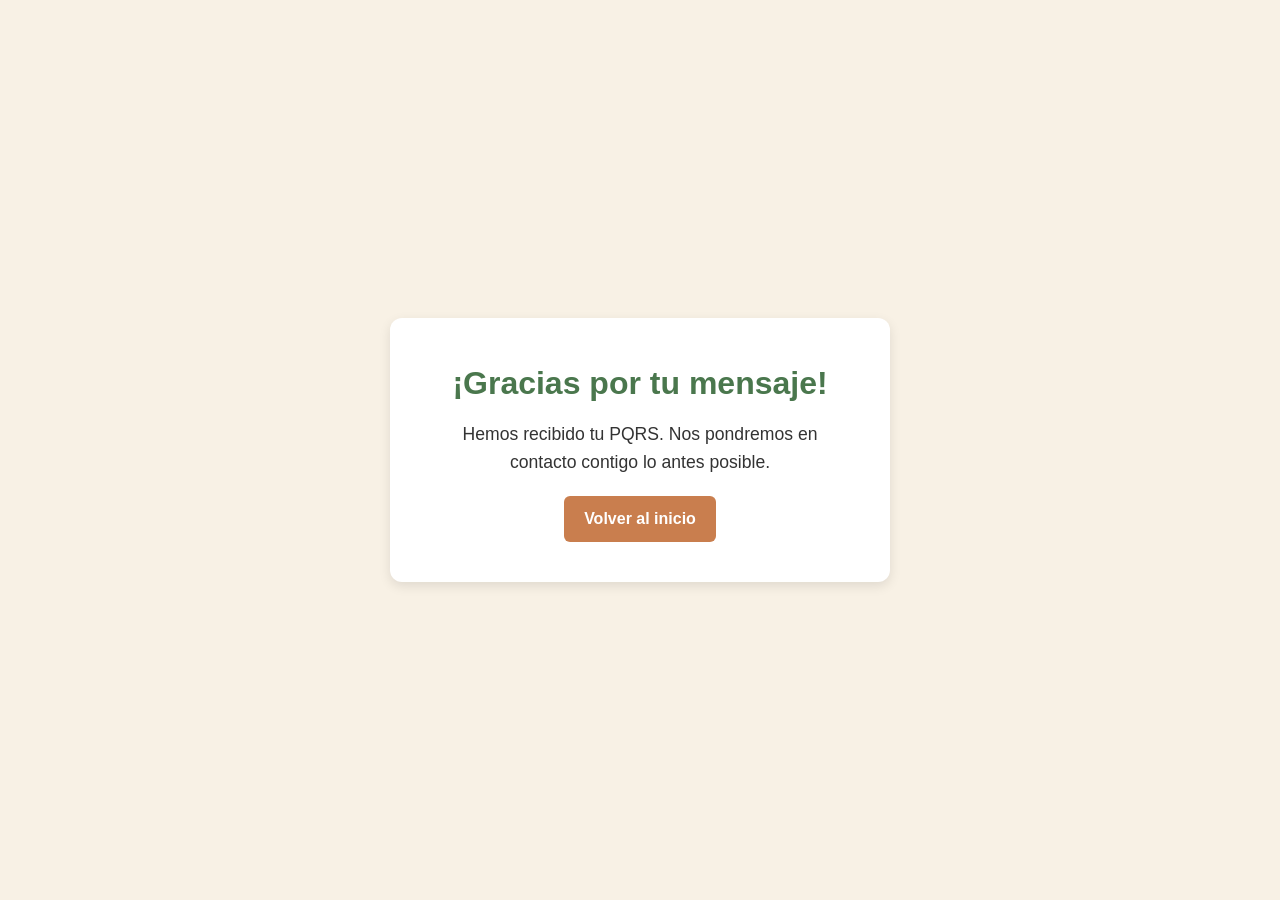
<file: WebPakistanV/gracias.html>
<!DOCTYPE html>
<html lang="es">
<head>
  <meta charset="UTF-8">
  <meta name="viewport" content="width=device-width, initial-scale=1.0">
  <title>Gracias por tu mensaje</title>
  <link rel="stylesheet" href="styles/estilo.css">
  <style>
    body {
      display: flex;
      justify-content: center;
      align-items: center;
      min-height: 100vh;
      background-color: #F8F1E5;
      font-family: "Segoe UI", Arial, sans-serif;
      text-align: center;
      padding: 20px;
    }

    .gracias {
      background-color: #ffffff;
      padding: 40px;
      border-radius: 12px;
      box-shadow: 0 4px 12px rgba(0,0,0,0.1);
      max-width: 500px;
    }

    .gracias h1 {
      color: #4A774D;
      margin-bottom: 10px;
    }

    .gracias p {
      font-size: 1.1rem;
      margin-bottom: 20px;
    }

    .gracias a {
      display: inline-block;
      padding: 10px 20px;
      background-color: #C97E4E;
      color: white;
      border-radius: 6px;
      text-decoration: none;
      font-weight: bold;
      transition: background-color 0.3s ease;
    }

    .gracias a:hover {
      background-color: #A35E3C;
    }
  </style>
</head>
<body>
  <div class="gracias">
    <h1>¡Gracias por tu mensaje!</h1>
    <p>Hemos recibido tu PQRS. Nos pondremos en contacto contigo lo antes posible.</p>
    <a href="index.html">Volver al inicio</a>
  </div>
</body>
</html>
</file>
<file: WebPakistanV/styles/estilo.css>
/* === RESET Y BASE === */
* {
  box-sizing: border-box;
  margin: 0;
  padding: 0;
}

body {
  font-family: "Segoe UI", Arial, sans-serif;
  line-height: 1.6;
  background-color: #F8F1E5; /* Arena clara */
  color: #333;
}

a {
  text-decoration: none;
  color: inherit;
}

/* === HEADER === */
header {
  background-image: url('../images/Fondo.png');
  color: white; /* Verde palma */
  padding: 20px;
  text-align: center;
  background-size: cover;
}

header h1 {
  font-size: 2rem;
}

/* === NAV === */
nav ul {
  display: flex;
  flex-wrap: wrap;
  justify-content: center;
  list-style: none;
  background-color: #4A774D; /* Verde palma */
}

nav ul li {
  margin: 0;
}

nav ul li a {
  display: block;
  padding: 15px 20px;
  color: white;
  transition: background 0.3s ease;
}

nav ul li a:hover {
  background-color: #355A3C; /* Verde palma oscuro */
}

/* === MAIN CONTENT === */
main {
  padding: 20px;
  max-width: 1000px;
  margin: auto;
}

main h2 {
  margin-bottom: 10px;
  color: #4D9DB4; /* Azul río */
}

main ul {
  margin: 15px 0;
  padding-left: 20px;
}

main li {
  margin-bottom: 10px;
}

.imagen-portada {
  width: 100%;
  max-height: 350px;
  object-fit: cover;
  margin-top: 20px;
  padding: 10px;
  border-radius: 30px;
}

.boton-actualizar {
  display: inline-block;
  background-color: #C97E4E; /* Tierra cálida */
  color: white;
  font-size: 1rem;
  font-weight: bold;
  padding: 12px 24px;
  border: none;
  border-radius: 6px;
  text-align: center;
  transition: background-color 0.3s ease, transform 0.2s ease;
  box-shadow: 0 4px 6px rgba(0,0,0,0.1);
  text-decoration: none;
}

.boton-actualizar:hover {
  background-color: #A35E3C; /* Tierra más oscura */
  transform: scale(1.03);
}

#banner
{
  margin-bottom:10px;
}

/* === SERVICIOS === */
.servicio {
  display: flex;
  flex-wrap: wrap;
  align-items: flex-start;
  gap: 20px;
  margin-bottom: 40px;
}

.servicio-img {
  flex: 1 1 40%;
  max-width: 500px;
}

.servicio-img img {
  width: 100%;
  border-radius: 10px;
}

.servicio-desc {
  flex: 1 1 55%;
}

.servicio-desc h3 {
  margin-top: 0;
  color: #4D9DB4;
  font-size: 1.4rem;
  margin-bottom: 10px;
}

.servicio-desc p {
  margin-bottom: 10px;
  line-height: 1.6;
}

/* === PERFIL === */
#perfil {
  display: flex;
  flex-wrap: wrap;
  align-items: flex-start;
  gap: 20px;
  margin-top: 20px;
}

#perfil img {
  max-width: 100%;
  height: auto;
  border-radius: 8px;
}

#perfil .desc {
  flex: 1;
  min-width: 250px;
}

#perfil ul {
  padding-left: 20px;
  margin-top: 10px;
}

/* === TABLA HORARIO === */
.tabla-horario {
  width: 100%;
  border-collapse: collapse;
  margin-top: 10px;
  margin-bottom: 20px;
}

.tabla-horario th,
.tabla-horario td {
  border: 1px solid #ccc;
  padding: 10px;
  text-align: center;
}

.tabla-horario th {
  background-color: #4D9DB4; /* Azul río */
  color: white;
}

/* === NOTICIAS Y ALERTAS === */
.noticia {
  border-left: 4px solid #4D9DB4;
  background-color: #ffffff;
  padding: 20px;
  margin: 20px 0;
  box-shadow: 0 2px 6px rgba(0,0,0,0.06);
  border-radius: 10px;
}

.noticia h3 {
  color: #4D9DB4;
  margin-top: 10px;
}

.noticia {
  background-color: #ffffff;
  border: 1px solid #ddd;
  padding: 20px;
  border-radius: 8px;
  margin-bottom: 25px;
  box-shadow: 0 2px 5px rgba(0, 0, 0, 0.05);
}

#seccion-noticias
{
  margin-top: 15px;
}

.noticia.destacada {
  background-color: #E8F5F8;
  border-left: 6px solid #4D9DB4;
  box-shadow: 0 4px 10px rgba(0, 0, 0, 0.1);
}

.alerta-documentos {
  background-color: #F3F9F8;
  border-left: 6px solid #4D9DB4;
  padding: 20px;
  margin: 30px 0;
  border-radius: 5px;
  color: #333;
  font-size: 1rem;
}

.alerta-documentos strong {
  color: #4D9DB4;
}

/* === PAGINACIÓN === */
.paginacion {
  text-align: center;
  margin: 30px 0;
}

.paginacion button {
  background-color: #C97E4E; /* Tierra cálida */
  color: white;
  border: none;
  padding: 10px 20px;
  margin: 0 5px;
  font-size: 16px;
  border-radius: 8px;
  cursor: pointer;
  transition: background-color 0.3s ease;
}

.paginacion button:hover {
  background-color: #A35E3C;
}

.paginacion button:disabled {
  background-color: #ccc;
  cursor: not-allowed;
}

.form-pqrs {
  margin-top: 30px;
  display: flex;
  flex-direction: column;
  gap: 10px;
  background-color: #ffffff;
  padding: 20px;
  border-radius: 8px;
  box-shadow: 0 2px 6px rgba(0,0,0,0.1);
}

.form-pqrs label {
  font-weight: bold;
  color: #4A774D;
}

.form-pqrs input,
.form-pqrs select,
.form-pqrs textarea {
  padding: 8px;
  border: 1px solid #ccc;
  border-radius: 4px;
  font-size: 1rem;
}

.form-pqrs button {
  background-color: #C97E4E;
  color: white;
  border: none;
  padding: 10px 20px;
  font-weight: bold;
  border-radius: 6px;
  cursor: pointer;
  transition: background-color 0.3s ease;
}

.form-pqrs button:hover {
  background-color: #A35E3C;
}


/* === FOOTER === */
footer {
  background-color: #4A774D; /* Verde palma */
  color: white;
  text-align: center;
  padding: 15px 10px;
  font-size: 14px;
  margin-top: 40px;
}

footer p {
  margin: 6px 0;
}

footer .credito {
  font-size: 12px;
  opacity: 0.6;
}

.menu-toggle {
  display: none;
  background: none;
  border: none;
  font-size: 1.8rem;
  color: white;
  cursor: pointer;
  margin-bottom: 10px;
}

/* === RESPONSIVE === */
@media (max-width: 768px) {

  .imagen-portada {
    width: 100%;
    height: 250px;
    object-fit: cover;
    margin-bottom: 20px;
  }

   .menu-toggle {
    display: block;
    margin: 0 auto;
  }

  .menu {
    display: none;
    flex-direction: column;
    align-items: center;
    width: 100%;
  }

  .menu.abierto {
    display: flex;
  }

  .menu ul {
    flex-direction: column;
    width: 100%;
  }

  .menu ul li a {
    width: 100%;
    text-align: center;
    border-top: 1px solid rgba(255, 255, 255, 0.1);
  }

  nav ul {
    flex-direction: column;
    align-items: center;
  }

  nav ul li a {
    padding: 10px;
    width: 100%;
    text-align: center;
    border-top: 1px solid rgba(255, 255, 255, 0.1);
  }

  header h1 {
    font-size: 1.5rem;
  }

  main {
    padding: 15px;
  }

  .servicio {
    flex-direction: column;
  }

  .servicio-img, .servicio-desc {
    flex: 1 1 100%;
  }

  .boton-actualizar {
    width: 90%;
    font-size: 18px;
    padding: 15px;
  }
}
</file>
